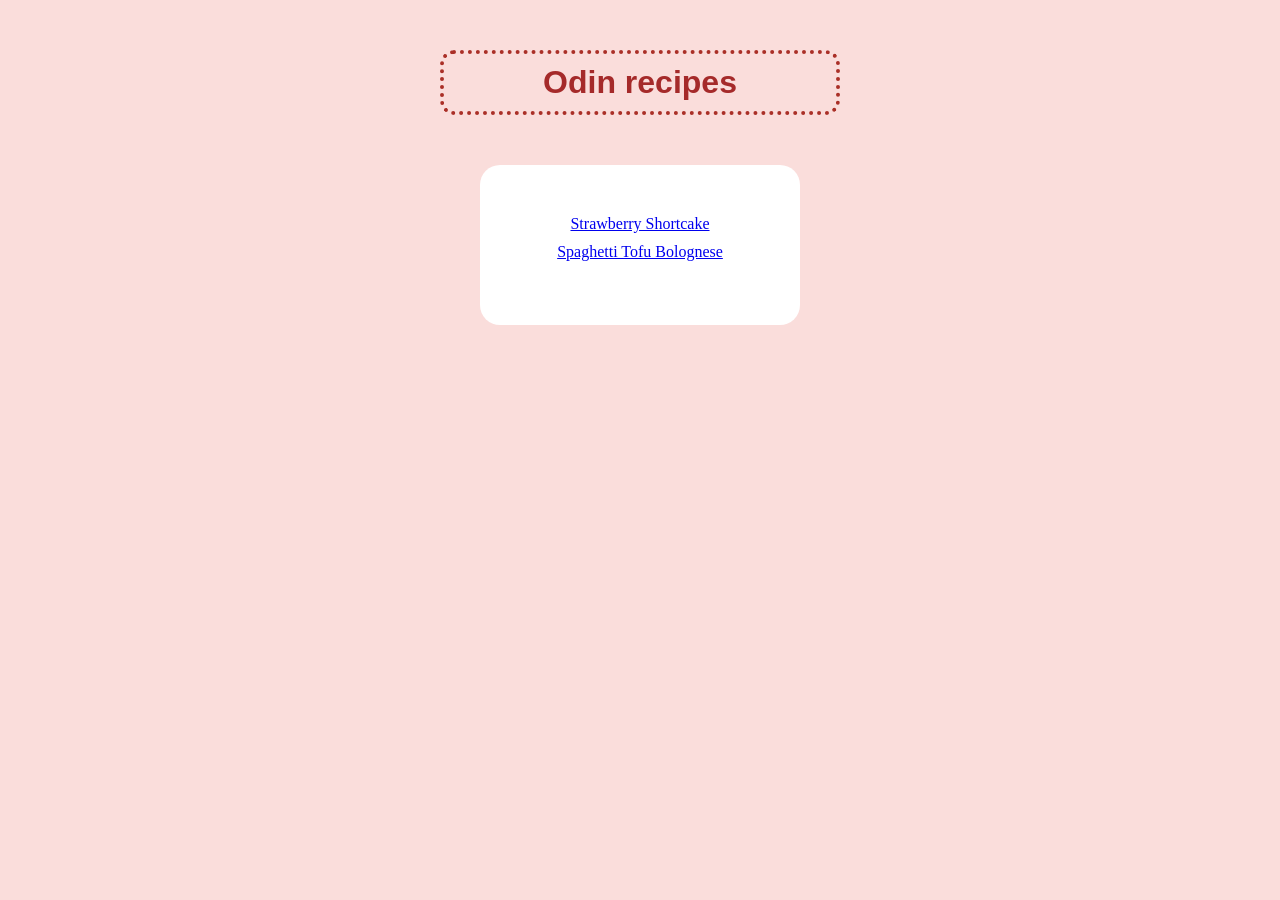
<file: index.html>
<!doctype html>
<html lang="en">
  <head>
    <meta charset="UTF-8" />
    <meta name="viewport" content="width=device-width, initial-scale=1.0" />
    <title>Document</title>
    <link rel="stylesheet" href="style.css" />
  </head>
  <body>
    <h1>Odin recipes</h1>
    <ul>
      <li>
        <a href="recipes/strawberry-shortcake.html">Strawberry Shortcake</a>
      </li>
      <li><a href="recipes/spaghetti.html">Spaghetti Tofu Bolognese</a></li>
    </ul>
  </body>
</html>
</file>
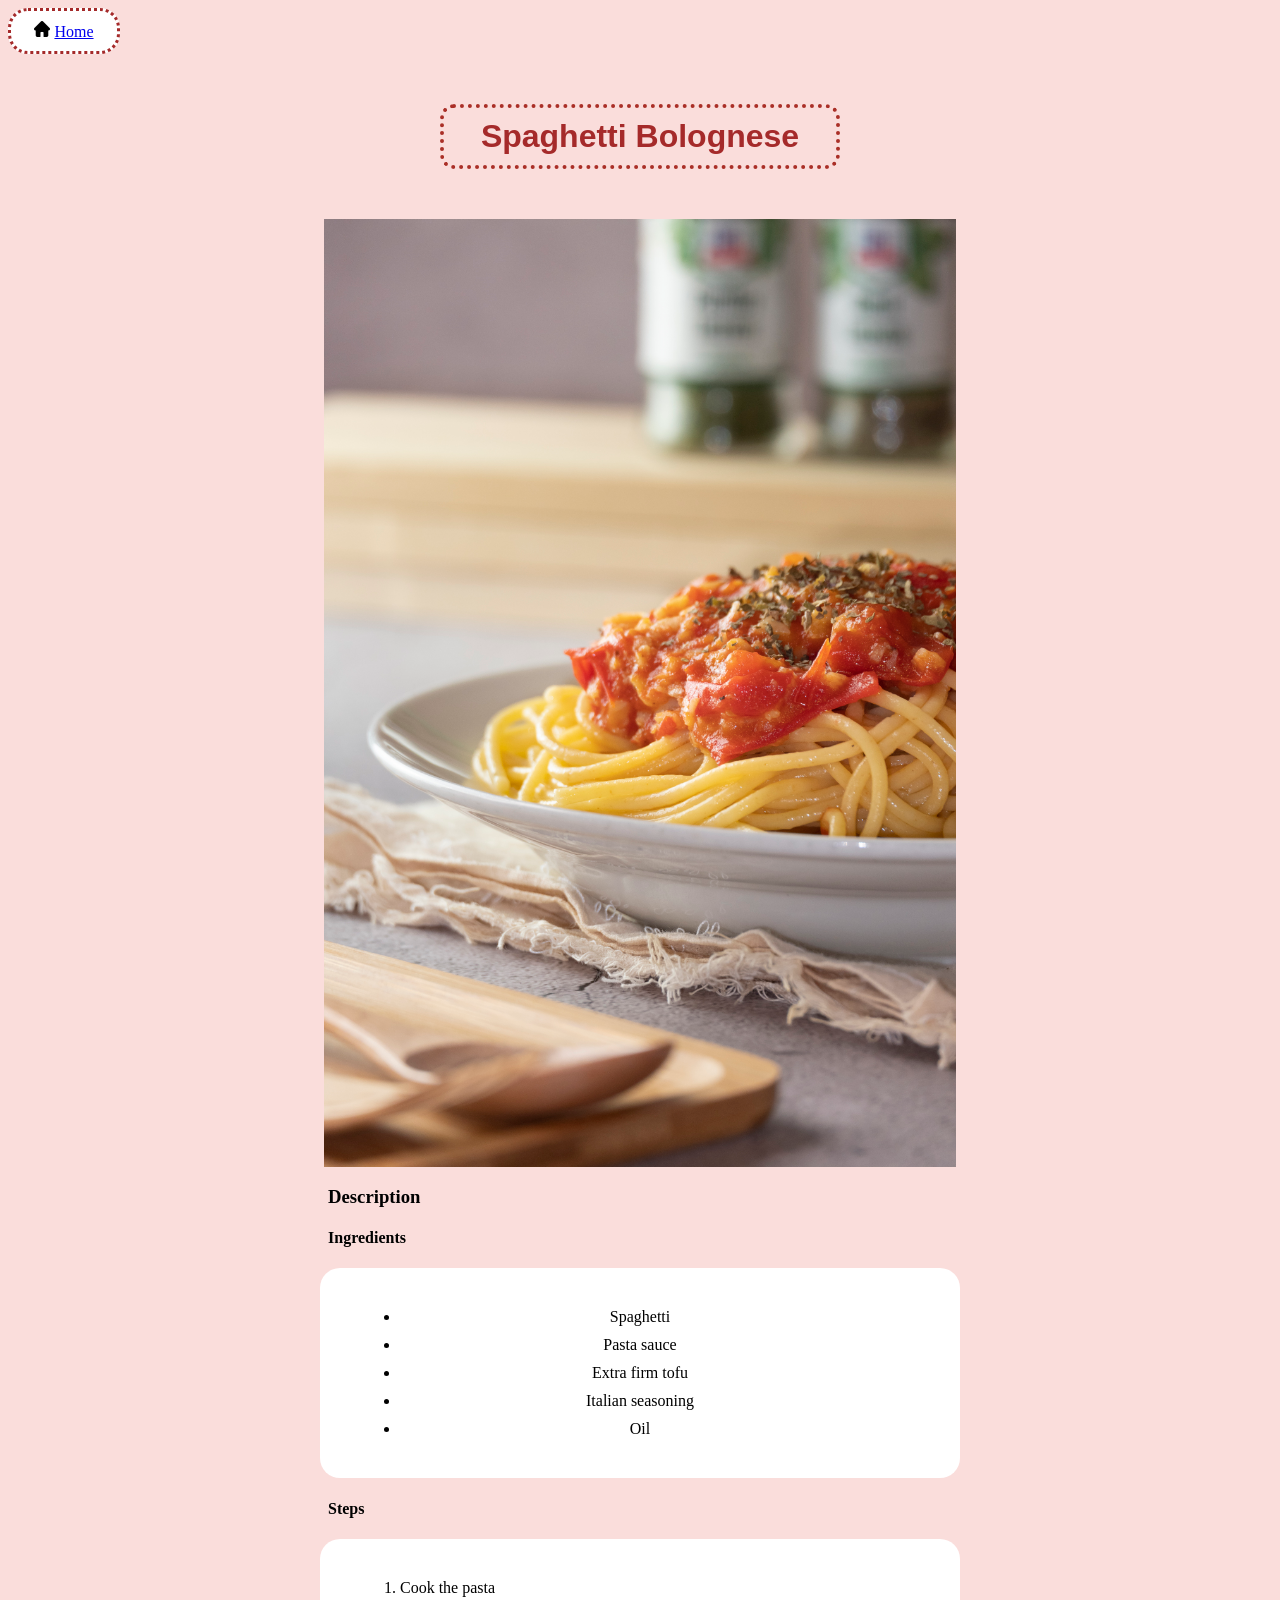
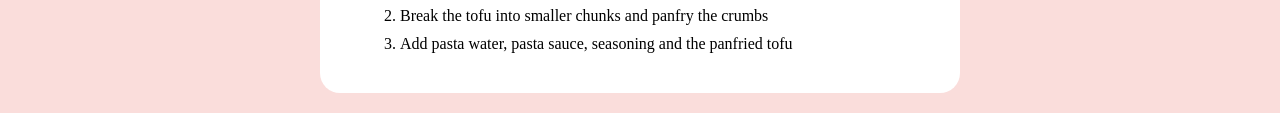
<file: recipes/spaghetti.html>
<!doctype html>
<html lang="en">
  <head>
    <meta charset="UTF-8" />
    <meta name="viewport" content="width=device-width, initial-scale=1.0" />
    <title>Spaghetti</title>
    <link rel="stylesheet" href="style.css" />
  </head>
  <body>
    <div class="container">
      <div class="content">
        <img src="home.png" alt="" />
        <a href="../index.html">Home</a>
      </div>
    </div>
    <h1>Spaghetti Bolognese</h1>
    <img id="recipeimg" src="spaghetti.jpg" alt="Spaghetti" width="200" />
    <h3>Description</h3>
    <h4>Ingredients</h4>
    <ul>
      <li>Spaghetti</li>
      <li>Pasta sauce</li>
      <li>Extra firm tofu</li>
      <li>Italian seasoning</li>
      <li>Oil</li>
    </ul>
    <h4>Steps</h4>
    <ol>
      <li>Cook the pasta</li>
      <li>Break the tofu into smaller chunks and panfry the crumbs</li>
      <li>Add pasta water, pasta sauce, seasoning and the panfried tofu</li>
    </ol>
  </body>
</html>
</file>
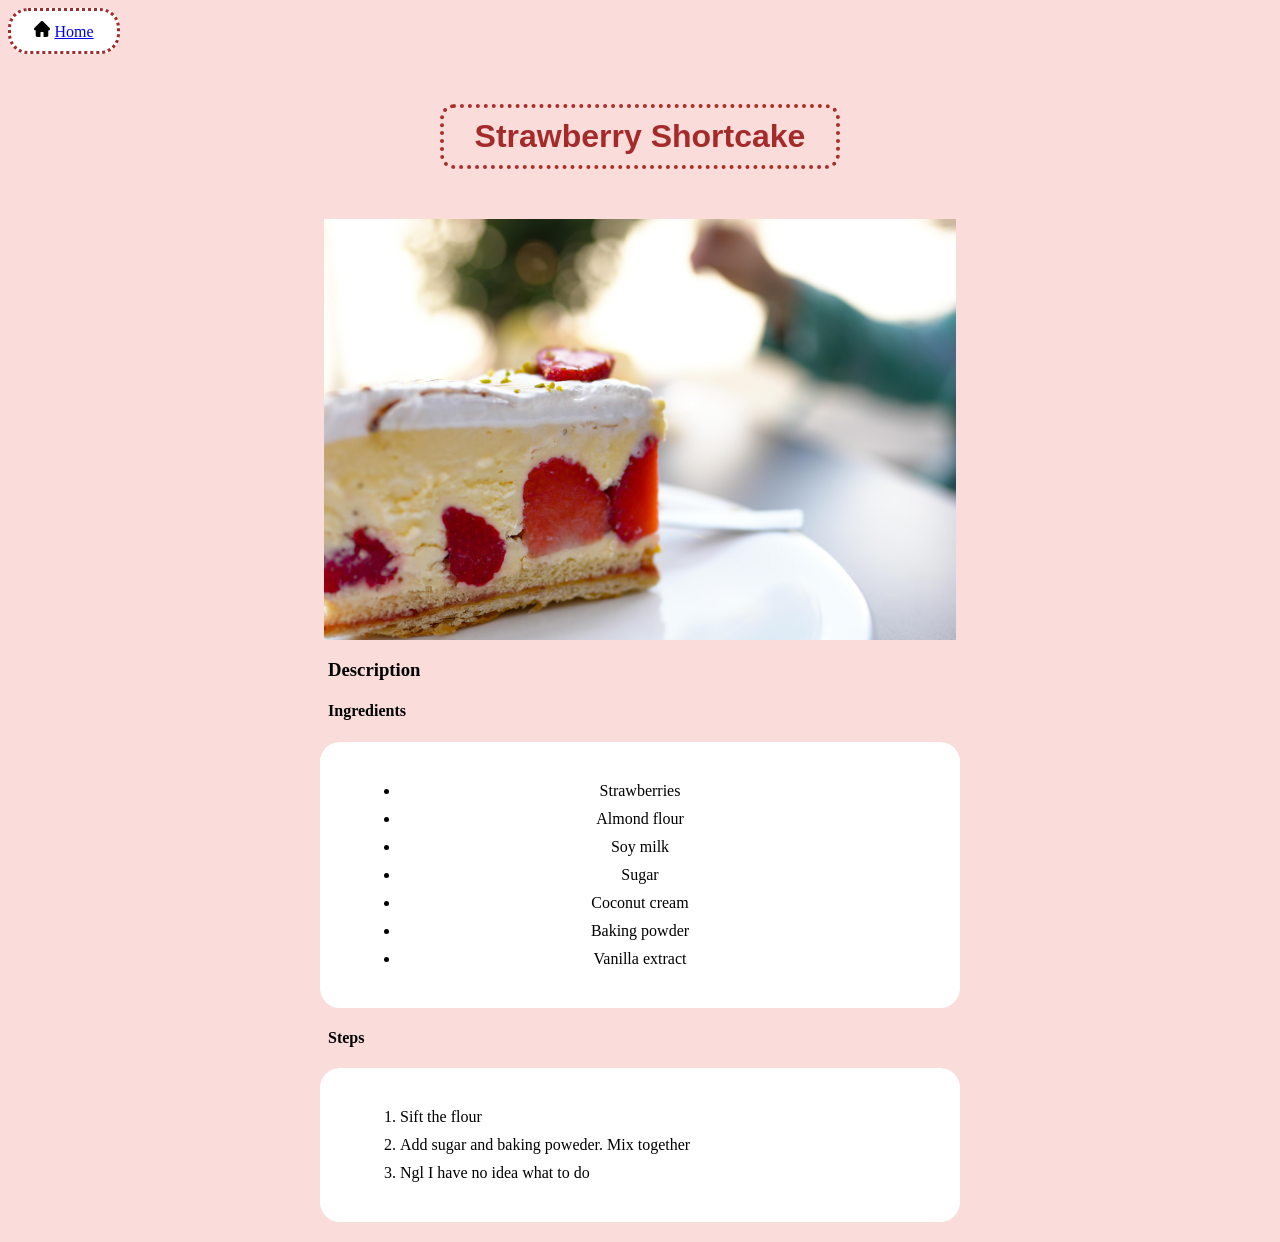
<file: recipes/strawberry-shortcake.html>
<!doctype html>
<html lang="en">
  <head>
    <meta charset="UTF-8" />
    <meta name="viewport" content="width=device-width, initial-scale=1.0" />
    <title>Document</title>
    <link rel="stylesheet" href="style.css" />
  </head>
  <body>
    <div class="container">
      <div class="content">
        <img src="home.png" alt="" />
        <a href="../index.html">Home</a>
      </div>
    </div>
    <h1>Strawberry Shortcake</h1>
    <img
      id="recipeimg"
      src="strawberry-shortcake.jpg"
      alt="strawberry shortcake"
      width="500"
    />
    <h3>Description</h3>
    <h4>Ingredients</h4>
    <ul>
      <li>Strawberries</li>
      <li>Almond flour</li>
      <li>Soy milk</li>
      <li>Sugar</li>
      <li>Coconut cream</li>
      <li>Baking powder</li>
      <li>Vanilla extract</li>
    </ul>
    <h4>Steps</h4>
    <ol>
      <li>Sift the flour</li>
      <li>Add sugar and baking poweder. Mix together</li>
      <li>Ngl I have no idea what to do</li>
    </ol>
  </body>
</html>
</file>
<file: style.css>
body {
  background-color: #fadddb;
}
h1 {
  box-sizing: border-box;
  font-family: "Brush Script MT", sans-serif;
  text-align: center;
  border: 4px dotted #aa2f27;
  border-radius: 14px;
  width: 400px;
  margin: 50px auto;
  padding: 10px;
  color: brown;
}
ul {
  box-sizing: border-box;
  width: 20em;
  height: 10em;
  background-color: white;
  border-radius: 20px;
  margin: auto;
  padding: 40px;
  text-align: center;
}
li {
  margin: 10px;
  color: #42445a00;
}
a:visited {
  color: brown;
}
a:hover {
  color: #fadddb;
}
</file>
<file: recipes/style.css>
body {
  background-color: #fadddb;
}
h1 {
  box-sizing: border-box;
  font-family: "Brush Script MT", sans-serif;
  text-align: center;
  border: 4px dotted #aa2f27;
  border-radius: 14px;
  width: 400px;
  margin: 50px auto;
  padding: 10px;
  color: brown;
}
h3,
h4 {
  margin-left: 25vw;
}
ul,
ol {
  box-sizing: border-box;
  background-color: white;
  border-radius: 20px;
  margin: 20px auto;
  padding: 30px 70px;
  width: 50vw;
}
#recipeimg {
  width: 50%;
  display: block;
  margin: 0 auto;
}
ul {
  text-align: center;
}
li {
  margin: 10px;
}
a:visited {
  color: brown;
}
a:hover {
  color: #fadddb;
}
.container {
  box-sizing: border-box;
  border: dotted brown;
  border-radius: 20px;
  background-color: white;
  width: 7rem;
  padding: 10px;
  text-align: center;
}
.content {
}
div img {
  width: 1rem;
}
</file>
